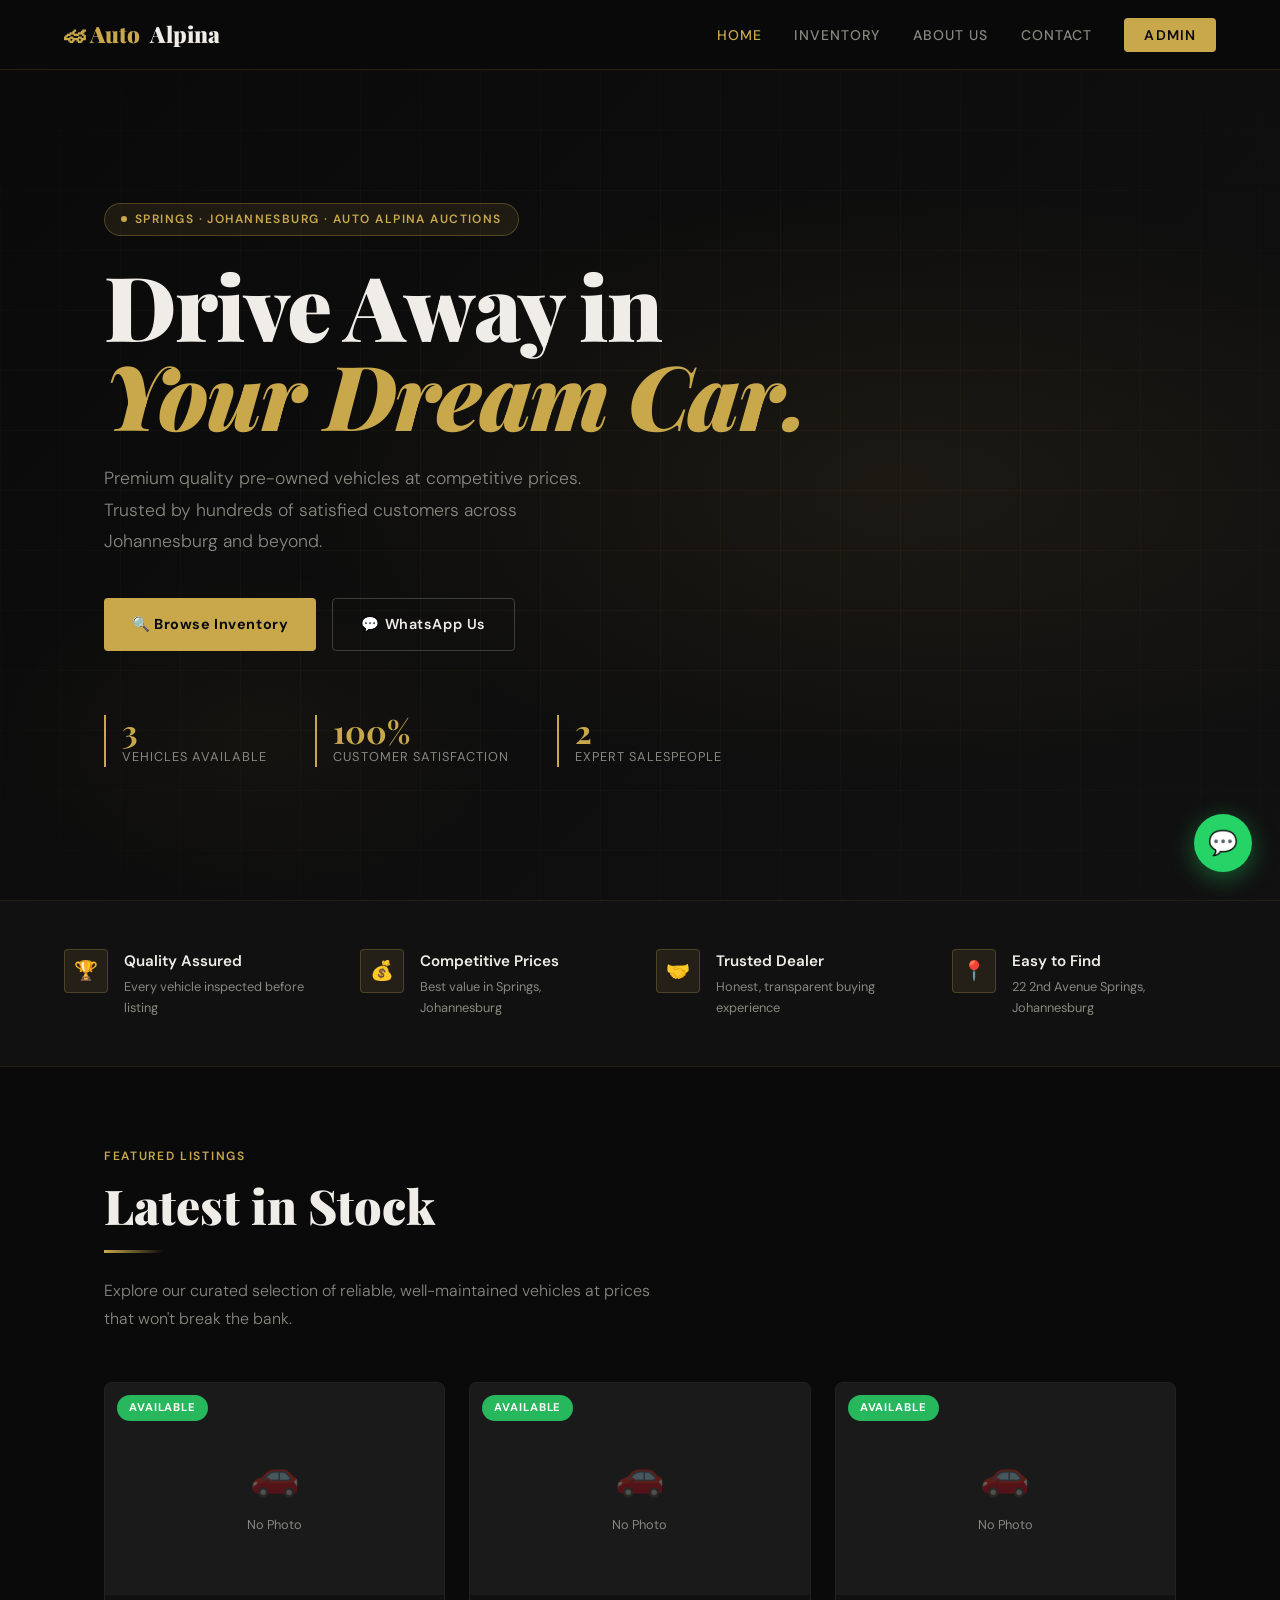
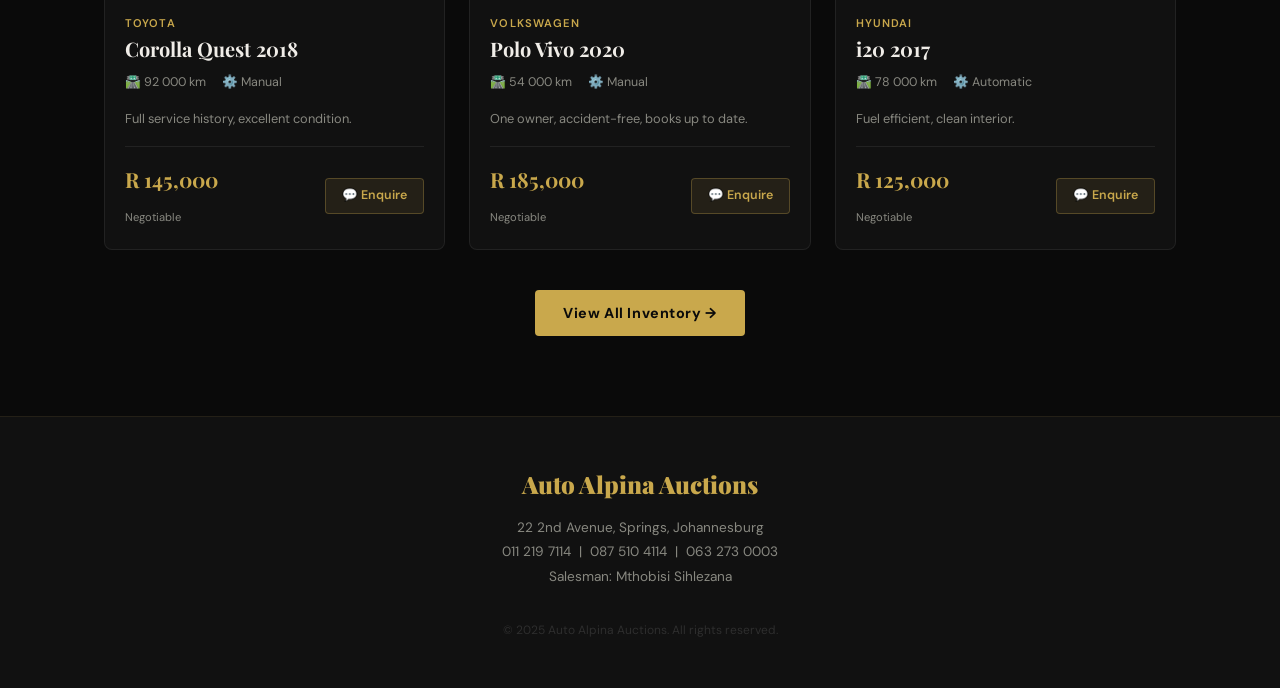
<file: auto-alpina (4).html>
<!DOCTYPE html>
<html lang="en">
<head>
<meta charset="UTF-8">
<meta name="viewport" content="width=device-width, initial-scale=1.0">
<title>Auto Alpina Auctions – Quality Vehicles, Springs Johannesburg</title>
<link href="https://fonts.googleapis.com/css2?family=Playfair+Display:wght@700;900&family=DM+Sans:wght@300;400;500;600&display=swap" rel="stylesheet">
<style>
  :root {
    --gold: #C9A84C;
    --gold-light: #E8C97A;
    --dark: #0A0A0A;
    --dark-2: #111111;
    --dark-3: #1A1A1A;
    --dark-4: #242424;
    --dark-5: #2E2E2E;
    --text: #F0EDE8;
    --text-muted: #888880;
    --radius: 4px;
    --transition: 0.3s cubic-bezier(0.4,0,0.2,1);
  }
  *, *::before, *::after { box-sizing: border-box; margin: 0; padding: 0; }
  html { scroll-behavior: smooth; }
  body { font-family: 'DM Sans', sans-serif; background: var(--dark); color: var(--text); line-height: 1.6; overflow-x: hidden; }
  ::-webkit-scrollbar { width: 6px; }
  ::-webkit-scrollbar-track { background: var(--dark-2); }
  ::-webkit-scrollbar-thumb { background: var(--gold); border-radius: 3px; }

  /* NAV */
  nav { position: fixed; top: 0; left: 0; right: 0; z-index: 1000; display: flex; align-items: center; justify-content: space-between; padding: 0 5%; height: 70px; background: rgba(10,10,10,0.97); backdrop-filter: blur(12px); border-bottom: 1px solid rgba(201,168,76,0.15); }
  .nav-logo { font-family: 'Playfair Display', serif; font-size: 1.4rem; font-weight: 900; color: var(--gold); text-decoration: none; cursor: pointer; display: flex; align-items: center; gap: 10px; }
  .nav-logo span { color: var(--text); }
  .nav-links { display: flex; align-items: center; gap: 2rem; list-style: none; }
  .nav-links a { color: var(--text-muted); text-decoration: none; font-size: 0.875rem; font-weight: 500; letter-spacing: 0.08em; text-transform: uppercase; transition: color var(--transition); cursor: pointer; }
  .nav-links a:hover, .nav-links a.active { color: var(--gold); }
  .nav-cta { background: var(--gold); color: var(--dark) !important; padding: 8px 20px; border-radius: var(--radius); font-weight: 600 !important; }
  .nav-cta:hover { background: var(--gold-light) !important; }
  .hamburger { display: none; flex-direction: column; gap: 5px; cursor: pointer; background: none; border: none; padding: 4px; }
  .hamburger span { display: block; width: 24px; height: 2px; background: var(--gold); transition: var(--transition); }
  .hamburger.open span:nth-child(1) { transform: translateY(7px) rotate(45deg); }
  .hamburger.open span:nth-child(2) { opacity: 0; }
  .hamburger.open span:nth-child(3) { transform: translateY(-7px) rotate(-45deg); }
  .mobile-menu { display: none; position: fixed; top: 70px; left: 0; right: 0; z-index: 999; background: var(--dark-2); border-bottom: 1px solid rgba(201,168,76,0.2); padding: 1.5rem 5%; flex-direction: column; gap: 1.2rem; }
  .mobile-menu.open { display: flex; }
  .mobile-menu a { color: var(--text-muted); text-decoration: none; font-size: 1rem; font-weight: 500; padding: 0.5rem 0; border-bottom: 1px solid rgba(255,255,255,0.06); transition: color var(--transition); cursor: pointer; }
  .mobile-menu a:hover { color: var(--gold); }

  /* PAGES */
  .page { display: none; min-height: 100vh; padding-top: 70px; }
  .page.active { display: block; }

  /* LOADING */
  #loading-screen { position: fixed; inset: 0; z-index: 9999; background: var(--dark); display: flex; flex-direction: column; align-items: center; justify-content: center; gap: 1rem; }
  .loading-logo { font-family: 'Playfair Display', serif; font-size: 1.8rem; font-weight: 900; color: var(--gold); }
  .loading-bar { width: 200px; height: 3px; background: var(--dark-3); border-radius: 3px; overflow: hidden; }
  .loading-bar-fill { height: 100%; background: var(--gold); border-radius: 3px; animation: loadfill 1.2s ease forwards; }
  @keyframes loadfill { from{width:0} to{width:100%} }
  .loading-text { font-size: 0.8rem; color: var(--text-muted); letter-spacing: 0.1em; }

  /* HERO */
  .hero { position: relative; min-height: calc(100vh - 70px); display: flex; align-items: center; overflow: hidden; background: var(--dark); }
  .hero-bg { position: absolute; inset: 0; background: radial-gradient(ellipse 80% 60% at 70% 50%, rgba(201,168,76,0.07) 0%, transparent 60%), radial-gradient(ellipse 40% 40% at 20% 80%, rgba(201,168,76,0.04) 0%, transparent 50%), linear-gradient(135deg, #0A0A0A 0%, #111111 100%); }
  .hero-grid { position: absolute; inset: 0; background-image: linear-gradient(rgba(201,168,76,0.04) 1px, transparent 1px), linear-gradient(90deg, rgba(201,168,76,0.04) 1px, transparent 1px); background-size: 60px 60px; mask-image: radial-gradient(ellipse 80% 80% at 50% 50%, black 40%, transparent 100%); }
  .hero-content { position: relative; z-index: 2; max-width: 1200px; width: 100%; margin: 0 auto; padding: 4rem 5%; }
  .hero-badge { display: inline-flex; align-items: center; gap: 8px; background: rgba(201,168,76,0.1); border: 1px solid rgba(201,168,76,0.3); color: var(--gold); padding: 6px 16px; border-radius: 50px; font-size: 0.75rem; font-weight: 600; letter-spacing: 0.12em; text-transform: uppercase; margin-bottom: 1.5rem; animation: fadeUp 0.6s ease both; }
  .hero-badge::before { content: ''; width: 6px; height: 6px; background: var(--gold); border-radius: 50%; animation: pulse 2s infinite; }
  @keyframes pulse { 0%,100%{opacity:1;transform:scale(1)} 50%{opacity:.5;transform:scale(1.4)} }
  .hero h1 { font-family: 'Playfair Display', serif; font-size: clamp(3rem, 7vw, 6rem); font-weight: 900; line-height: 1.0; letter-spacing: -0.02em; color: var(--text); margin-bottom: 1.5rem; animation: fadeUp 0.7s 0.1s ease both; }
  .hero h1 em { font-style: italic; color: var(--gold); display: block; }
  .hero p { font-size: 1.1rem; color: var(--text-muted); max-width: 520px; line-height: 1.8; margin-bottom: 2.5rem; animation: fadeUp 0.7s 0.2s ease both; font-weight: 300; }
  .hero-actions { display: flex; gap: 1rem; flex-wrap: wrap; animation: fadeUp 0.7s 0.3s ease both; }
  .hero-stats { display: flex; gap: 3rem; margin-top: 4rem; animation: fadeUp 0.7s 0.4s ease both; flex-wrap: wrap; }
  .stat { border-left: 2px solid var(--gold); padding-left: 1rem; }
  .stat-num { font-family: 'Playfair Display', serif; font-size: 2rem; font-weight: 700; color: var(--gold); line-height: 1; }
  .stat-label { font-size: 0.8rem; color: var(--text-muted); text-transform: uppercase; letter-spacing: 0.08em; }
  @keyframes fadeUp { from{opacity:0;transform:translateY(24px)} to{opacity:1;transform:translateY(0)} }

  /* BUTTONS */
  .btn-primary { display: inline-flex; align-items: center; gap: 8px; background: var(--gold); color: var(--dark); padding: 14px 28px; border-radius: var(--radius); font-weight: 700; font-size: 0.9rem; text-decoration: none; letter-spacing: 0.04em; transition: all var(--transition); cursor: pointer; border: none; font-family: 'DM Sans', sans-serif; }
  .btn-primary:hover { background: var(--gold-light); transform: translateY(-2px); box-shadow: 0 10px 30px rgba(201,168,76,0.3); }
  .btn-primary:disabled { opacity: 0.6; cursor: not-allowed; transform: none; }
  .btn-outline { display: inline-flex; align-items: center; gap: 8px; background: transparent; color: var(--text); padding: 14px 28px; border-radius: var(--radius); font-weight: 600; font-size: 0.9rem; text-decoration: none; letter-spacing: 0.04em; border: 1px solid rgba(255,255,255,0.2); transition: all var(--transition); cursor: pointer; font-family: 'DM Sans', sans-serif; }
  .btn-outline:hover { border-color: var(--gold); color: var(--gold); transform: translateY(-2px); }
  .btn-danger { background: rgba(200,50,50,0.15); border: 1px solid rgba(200,50,50,0.3); color: #f87171; padding: 7px 16px; border-radius: var(--radius); font-size: 0.8rem; font-weight: 600; cursor: pointer; font-family: 'DM Sans', sans-serif; transition: all var(--transition); }
  .btn-danger:hover { background: rgba(200,50,50,0.3); }
  .btn-sm-danger { background: rgba(200,50,50,0.15); border: 1px solid rgba(200,50,50,0.3); color: #f87171; padding: 6px 12px; border-radius: var(--radius); font-size: 0.75rem; font-weight: 600; cursor: pointer; font-family: 'DM Sans', sans-serif; transition: all var(--transition); }
  .btn-sm-danger:hover { background: rgba(200,50,50,0.3); }

  /* SECTIONS */
  .section { max-width: 1200px; margin: 0 auto; padding: 5rem 5%; }
  .section-label { font-size: 0.75rem; font-weight: 600; letter-spacing: 0.14em; text-transform: uppercase; color: var(--gold); margin-bottom: 0.75rem; }
  .section-title { font-family: 'Playfair Display', serif; font-size: clamp(2rem, 4vw, 3rem); font-weight: 900; line-height: 1.15; color: var(--text); margin-bottom: 1rem; }
  .section-subtitle { font-size: 1rem; color: var(--text-muted); max-width: 560px; font-weight: 300; line-height: 1.8; }
  .section-header { margin-bottom: 3rem; }
  .divider { width: 60px; height: 3px; background: linear-gradient(90deg, var(--gold), transparent); margin: 1rem 0 1.5rem; }

  /* FEATURES */
  .features-strip { background: var(--dark-2); border-top: 1px solid rgba(201,168,76,0.1); border-bottom: 1px solid rgba(201,168,76,0.1); padding: 3rem 5%; }
  .features-grid { max-width: 1200px; margin: 0 auto; display: grid; grid-template-columns: repeat(auto-fit, minmax(200px, 1fr)); gap: 2rem; }
  .feature-item { display: flex; align-items: flex-start; gap: 1rem; }
  .feature-icon { width: 44px; height: 44px; flex-shrink: 0; background: rgba(201,168,76,0.1); border: 1px solid rgba(201,168,76,0.25); border-radius: var(--radius); display: flex; align-items: center; justify-content: center; font-size: 1.2rem; }
  .feature-text h4 { font-size: 0.95rem; font-weight: 600; color: var(--text); margin-bottom: 0.25rem; }
  .feature-text p { font-size: 0.8rem; color: var(--text-muted); line-height: 1.6; }

  /* CARS */
  .inventory-filters { display: flex; gap: 0.75rem; flex-wrap: wrap; margin-bottom: 2.5rem; }
  .filter-btn { background: transparent; border: 1px solid var(--dark-5); color: var(--text-muted); padding: 7px 18px; border-radius: 50px; font-size: 0.8rem; font-family: 'DM Sans', sans-serif; cursor: pointer; transition: all var(--transition); font-weight: 500; }
  .filter-btn.active, .filter-btn:hover { border-color: var(--gold); color: var(--gold); background: rgba(201,168,76,0.07); }
  .cars-grid { display: grid; grid-template-columns: repeat(auto-fill, minmax(300px, 1fr)); gap: 1.5rem; }
  .car-card { background: var(--dark-2); border: 1px solid rgba(255,255,255,0.07); border-radius: 8px; overflow: hidden; transition: all var(--transition); }
  .car-card:hover { border-color: rgba(201,168,76,0.3); transform: translateY(-4px); box-shadow: 0 20px 40px rgba(0,0,0,0.4); }
  .car-img-wrap { position: relative; aspect-ratio: 16/10; overflow: hidden; background: var(--dark-3); }
  .car-img-wrap img { width: 100%; height: 100%; object-fit: cover; transition: transform 0.6s ease; }
  .car-card:hover .car-img-wrap img { transform: scale(1.05); }
  .car-badge-status { position: absolute; top: 12px; left: 12px; padding: 4px 12px; border-radius: 50px; font-size: 0.7rem; font-weight: 700; letter-spacing: 0.08em; text-transform: uppercase; }
  .badge-available { background: rgba(40,200,100,0.9); color: #fff; }
  .badge-sold { background: rgba(200,50,50,0.9); color: #fff; }
  .badge-reserved { background: rgba(201,168,76,0.9); color: var(--dark); }
  .car-img-placeholder { width: 100%; height: 100%; display: flex; flex-direction: column; align-items: center; justify-content: center; gap: 0.5rem; color: var(--text-muted); font-size: 0.8rem; }
  .car-img-placeholder span { font-size: 2.5rem; opacity: 0.3; }
  .car-body { padding: 1.25rem; }
  .car-make { font-size: 0.7rem; font-weight: 600; letter-spacing: 0.1em; text-transform: uppercase; color: var(--gold); margin-bottom: 0.25rem; }
  .car-name { font-family: 'Playfair Display', serif; font-size: 1.25rem; font-weight: 700; color: var(--text); margin-bottom: 0.75rem; line-height: 1.2; }
  .car-specs { display: flex; gap: 1rem; flex-wrap: wrap; margin-bottom: 1rem; }
  .spec { font-size: 0.78rem; color: var(--text-muted); }
  .car-footer { display: flex; align-items: center; justify-content: space-between; padding-top: 1rem; border-top: 1px solid rgba(255,255,255,0.07); }
  .car-price { font-family: 'Playfair Display', serif; font-size: 1.3rem; font-weight: 700; color: var(--gold); }
  .car-price small { font-family: 'DM Sans', sans-serif; font-size: 0.7rem; color: var(--text-muted); font-weight: 400; }
  .btn-inquire { display: inline-flex; align-items: center; gap: 6px; background: rgba(201,168,76,0.1); border: 1px solid rgba(201,168,76,0.3); color: var(--gold); padding: 7px 16px; border-radius: var(--radius); font-size: 0.78rem; font-weight: 600; cursor: pointer; transition: all var(--transition); text-decoration: none; font-family: 'DM Sans', sans-serif; }
  .btn-inquire:hover { background: var(--gold); color: var(--dark); }
  .no-cars { grid-column: 1/-1; text-align: center; padding: 4rem 2rem; color: var(--text-muted); }
  .no-cars span { font-size: 3rem; display: block; margin-bottom: 1rem; opacity: 0.3; }

  /* ABOUT */
  .about-grid { display: grid; grid-template-columns: 1fr 1fr; gap: 5rem; align-items: center; }
  .about-visual { position: relative; }
  .about-img-frame { aspect-ratio: 4/3; background: var(--dark-3); border: 1px solid rgba(201,168,76,0.2); border-radius: 8px; overflow: hidden; display: flex; align-items: center; justify-content: center; font-size: 5rem; opacity: 0.4; }
  .about-accent { position: absolute; bottom: -20px; right: -20px; width: 120px; height: 120px; border: 2px solid var(--gold); border-radius: 8px; opacity: 0.3; }
  .about-accent-2 { position: absolute; top: -15px; left: -15px; width: 80px; height: 80px; background: rgba(201,168,76,0.08); border-radius: 50%; }
  .about-list { list-style: none; margin-top: 1.5rem; }
  .about-list li { display: flex; align-items: flex-start; gap: 0.75rem; padding: 0.6rem 0; border-bottom: 1px solid rgba(255,255,255,0.06); font-size: 0.9rem; color: var(--text-muted); }
  .about-list li::before { content: '✦'; color: var(--gold); font-size: 0.7rem; margin-top: 4px; flex-shrink: 0; }
  .team-card { margin-top: 2rem; background: var(--dark-2); border: 1px solid rgba(201,168,76,0.15); border-radius: 8px; padding: 1.5rem; display: flex; align-items: center; gap: 1.25rem; }
  .team-avatar { width: 60px; height: 60px; flex-shrink: 0; background: rgba(201,168,76,0.1); border: 2px solid var(--gold); border-radius: 50%; display: flex; align-items: center; justify-content: center; font-size: 1.5rem; }
  .team-name { font-family: 'Playfair Display', serif; font-size: 1.1rem; font-weight: 700; color: var(--text); }
  .team-role { font-size: 0.78rem; color: var(--gold); font-weight: 600; letter-spacing: 0.06em; text-transform: uppercase; }
  .team-tel { font-size: 0.85rem; color: var(--text-muted); margin-top: 0.2rem; }

  /* CONTACT */
  .contact-grid { display: grid; grid-template-columns: 1fr 1.5fr; gap: 4rem; align-items: start; }
  .contact-info-box { background: var(--dark-2); border: 1px solid rgba(201,168,76,0.12); border-radius: 8px; padding: 2rem; margin-bottom: 1.5rem; }
  .contact-info-box h4 { font-size: 0.7rem; font-weight: 700; letter-spacing: 0.12em; text-transform: uppercase; color: var(--gold); margin-bottom: 0.75rem; }
  .contact-info-box p { font-size: 0.9rem; color: var(--text-muted); line-height: 1.8; }
  .contact-info-box a { color: var(--text); text-decoration: none; transition: color var(--transition); display: block; margin-bottom: 0.25rem; }
  .contact-info-box a:hover { color: var(--gold); }
  .whatsapp-btn { display: flex; align-items: center; gap: 0.75rem; background: #25D366; color: #fff; padding: 14px 22px; border-radius: var(--radius); font-weight: 700; font-size: 0.9rem; text-decoration: none; transition: all var(--transition); margin-top: 1rem; }
  .whatsapp-btn:hover { background: #1fba5a; transform: translateY(-2px); box-shadow: 0 8px 24px rgba(37,211,102,0.3); }
  .map-frame { border-radius: 8px; overflow: hidden; border: 1px solid rgba(201,168,76,0.15); }
  .map-frame iframe { width: 100%; height: 380px; border: none; display: block; filter: grayscale(40%) brightness(0.85); }

  /* FLOATING WA */
  .wa-float { position: fixed; bottom: 28px; right: 28px; z-index: 999; width: 58px; height: 58px; background: #25D366; border-radius: 50%; display: flex; align-items: center; justify-content: center; font-size: 1.5rem; box-shadow: 0 6px 24px rgba(37,211,102,0.4); text-decoration: none; animation: float 3s ease-in-out infinite; }
  .wa-float:hover { transform: scale(1.1) !important; }
  @keyframes float { 0%,100%{transform:translateY(0)} 50%{transform:translateY(-6px)} }

  /* FOOTER */
  footer { background: var(--dark-2); border-top: 1px solid rgba(201,168,76,0.1); padding: 3rem 5%; text-align: center; }
  .footer-logo { font-family: 'Playfair Display', serif; font-size: 1.5rem; font-weight: 900; color: var(--gold); margin-bottom: 0.75rem; }
  .footer-text { font-size: 0.85rem; color: var(--text-muted); line-height: 1.8; }
  .footer-copy { font-size: 0.75rem; color: var(--dark-5); margin-top: 2rem; }

  /* ADMIN LOGIN */
  .admin-login-overlay { position: fixed; inset: 0; z-index: 2000; background: rgba(0,0,0,0.85); backdrop-filter: blur(8px); display: flex; align-items: center; justify-content: center; }
  .admin-login-card { background: var(--dark-2); border: 1px solid rgba(201,168,76,0.25); border-radius: 12px; padding: 2.5rem; width: 360px; max-width: 90vw; }
  .admin-login-card h2 { font-family: 'Playfair Display', serif; font-size: 1.6rem; font-weight: 900; color: var(--gold); margin-bottom: 0.25rem; }
  .admin-login-card p { font-size: 0.85rem; color: var(--text-muted); margin-bottom: 1.75rem; }

  /* FORMS */
  .form-group { margin-bottom: 1.25rem; }
  .form-group label { display: block; font-size: 0.75rem; font-weight: 600; letter-spacing: 0.08em; text-transform: uppercase; color: var(--text-muted); margin-bottom: 0.5rem; }
  .form-group input, .form-group select, .form-group textarea { width: 100%; background: var(--dark-3); border: 1px solid rgba(255,255,255,0.1); color: var(--text); padding: 11px 14px; border-radius: var(--radius); font-family: 'DM Sans', sans-serif; font-size: 0.9rem; transition: border-color var(--transition); outline: none; }
  .form-group input:focus, .form-group select:focus, .form-group textarea:focus { border-color: var(--gold); }
  .form-group textarea { resize: vertical; min-height: 80px; }
  .form-group select option { background: var(--dark-3); }
  .form-row { display: grid; grid-template-columns: 1fr 1fr; gap: 1rem; }

  /* ADMIN PORTAL */
  .admin-page { display: none; padding-top: 70px; min-height: 100vh; }
  .admin-page.active { display: block; }
  .admin-topbar { background: var(--dark-2); border-bottom: 1px solid rgba(201,168,76,0.1); padding: 0 5%; height: 56px; display: flex; align-items: center; justify-content: space-between; }
  .admin-topbar h3 { font-family: 'Playfair Display', serif; font-size: 1.1rem; color: var(--gold); font-weight: 700; }
  .admin-body { max-width: 1000px; margin: 0 auto; padding: 2.5rem 5%; }
  .admin-add-form { background: var(--dark-2); border: 1px solid rgba(201,168,76,0.12); border-radius: 8px; padding: 2rem; margin-bottom: 2.5rem; }
  .admin-add-form h3 { font-family: 'Playfair Display', serif; font-size: 1.3rem; font-weight: 700; color: var(--text); margin-bottom: 1.5rem; }
  .admin-cars-list h3 { font-family: 'Playfair Display', serif; font-size: 1.3rem; font-weight: 700; color: var(--text); margin-bottom: 1.25rem; }
  .admin-car-row { background: var(--dark-2); border: 1px solid rgba(255,255,255,0.06); border-radius: 8px; padding: 1.25rem; display: flex; align-items: center; gap: 1rem; margin-bottom: 0.75rem; transition: border-color var(--transition); }
  .admin-car-row:hover { border-color: rgba(201,168,76,0.2); }
  .admin-car-thumb { width: 80px; height: 56px; background: var(--dark-3); border-radius: 4px; overflow: hidden; flex-shrink: 0; display: flex; align-items: center; justify-content: center; font-size: 1.4rem; color: var(--text-muted); }
  .admin-car-thumb img { width: 100%; height: 100%; object-fit: cover; }
  .admin-car-info { flex: 1; min-width: 0; }
  .admin-car-info strong { font-size: 0.95rem; color: var(--text); display: block; margin-bottom: 0.2rem; white-space: nowrap; overflow: hidden; text-overflow: ellipsis; }
  .admin-car-info span { font-size: 0.78rem; color: var(--text-muted); }
  .admin-car-price { font-family: 'Playfair Display', serif; font-size: 1rem; color: var(--gold); font-weight: 700; margin-right: 1rem; white-space: nowrap; }

  /* IMAGE UPLOAD */
  .image-upload-area { border: 2px dashed rgba(201,168,76,0.3); border-radius: var(--radius); padding: 1.5rem; text-align: center; cursor: pointer; transition: all var(--transition); position: relative; background: var(--dark-3); overflow: hidden; }
  .image-upload-area:hover { border-color: var(--gold); background: rgba(201,168,76,0.04); }
  .image-upload-area input[type="file"] { position: absolute; inset: 0; opacity: 0; cursor: pointer; width: 100%; height: 100%; }
  .upload-icon { font-size: 1.8rem; display: block; margin-bottom: 0.5rem; }
  .upload-hint { font-size: 0.85rem; color: var(--text-muted); }
  .upload-ready { font-size: 0.75rem; color: var(--gold); margin-top: 0.4rem; display: none; font-weight: 600; }
  .img-preview { width: 100%; max-height: 150px; object-fit: contain; margin-top: 0.75rem; border-radius: var(--radius); display: none; border: 1px solid rgba(201,168,76,0.2); }

  /* SAVING / TOAST */
  .saving-pill { position: fixed; top: 82px; right: 20px; background: var(--dark-3); border: 1px solid rgba(201,168,76,0.3); color: var(--gold); padding: 7px 16px; border-radius: 50px; font-size: 0.78rem; font-weight: 600; z-index: 3000; opacity: 0; transition: opacity 0.3s; pointer-events: none; }
  .saving-pill.show { opacity: 1; }
  .toast { position: fixed; bottom: 100px; left: 50%; transform: translateX(-50%); background: var(--dark-3); border: 1px solid rgba(201,168,76,0.3); color: var(--text); padding: 12px 24px; border-radius: 50px; font-size: 0.85rem; font-weight: 500; z-index: 9999; opacity: 0; transition: opacity 0.3s; pointer-events: none; white-space: nowrap; }
  .toast.show { opacity: 1; }

  /* RESPONSIVE */
  @media (max-width: 900px) {
    .about-grid { grid-template-columns: 1fr; gap: 3rem; }
    .about-visual { display: none; }
    .contact-grid { grid-template-columns: 1fr; gap: 2.5rem; }
    .form-row { grid-template-columns: 1fr; }
  }
  @media (max-width: 700px) {
    nav { padding: 0 4%; }
    .nav-links { display: none; }
    .hamburger { display: flex; }
    .hero h1 { font-size: 2.6rem; }
    .hero-stats { gap: 1.5rem; }
    .cars-grid { grid-template-columns: 1fr; }
    .section { padding: 3.5rem 4%; }
    .admin-car-row { flex-wrap: wrap; }
    .admin-car-price { margin-right: 0; }
  }
</style>
</head>
<body>

<!-- LOADING -->
<div id="loading-screen">
  <div class="loading-logo">🏎 Auto Alpina</div>
  <div class="loading-bar"><div class="loading-bar-fill"></div></div>
  <div class="loading-text">Loading inventory...</div>
</div>

<!-- FLOATING WA -->
<a href="https://wa.me/c/27632730003" target="_blank" class="wa-float" title="Chat on WhatsApp">💬</a>
<div class="saving-pill" id="saving-pill">💾 Saving...</div>
<div class="toast" id="toast"></div>

<!-- NAV -->
<nav>
  <div class="nav-logo" onclick="showPage('home')">🏎 Auto <span>Alpina</span></div>
  <ul class="nav-links">
    <li><a onclick="showPage('home')" id="nav-home" class="active">Home</a></li>
    <li><a onclick="showPage('inventory')" id="nav-inventory">Inventory</a></li>
    <li><a onclick="showPage('about')" id="nav-about">About Us</a></li>
    <li><a onclick="showPage('contact')" id="nav-contact">Contact</a></li>
    <li><a onclick="openAdminLogin()" class="nav-cta">Admin</a></li>
  </ul>
  <button class="hamburger" id="hamburger" onclick="toggleMenu()"><span></span><span></span><span></span></button>
</nav>

<!-- MOBILE MENU -->
<div class="mobile-menu" id="mobile-menu">
  <a onclick="showPage('home');toggleMenu()">🏠 Home</a>
  <a onclick="showPage('inventory');toggleMenu()">🚗 Inventory</a>
  <a onclick="showPage('about');toggleMenu()">ℹ️ About Us</a>
  <a onclick="showPage('contact');toggleMenu()">📞 Contact</a>
  <a onclick="openAdminLogin();toggleMenu()">🔐 Admin Portal</a>
</div>

<!-- HOME -->
<div id="page-home" class="page active">
  <section class="hero">
    <div class="hero-bg"></div><div class="hero-grid"></div>
    <div class="hero-content">
      <div class="hero-badge">Springs · Johannesburg · Auto Alpina Auctions</div>
      <h1>Drive Away in<em>Your Dream Car.</em></h1>
      <p>Premium quality pre-owned vehicles at competitive prices. Trusted by hundreds of satisfied customers across Johannesburg and beyond.</p>
      <div class="hero-actions">
        <button class="btn-primary" onclick="showPage('inventory')">🔍 Browse Inventory</button>
        <a href="https://wa.me/c/27632730003" target="_blank" class="btn-outline">💬 WhatsApp Us</a>
      </div>
      <div class="hero-stats">
        <div class="stat"><div class="stat-num" id="stat-count">—</div><div class="stat-label">Vehicles Available</div></div>
        <div class="stat"><div class="stat-num">100%</div><div class="stat-label">Customer Satisfaction</div></div>
        <div class="stat"><div class="stat-num">2</div><div class="stat-label">Expert Salespeople</div></div>
      </div>
    </div>
  </section>
  <div class="features-strip">
    <div class="features-grid">
      <div class="feature-item"><div class="feature-icon">🏆</div><div class="feature-text"><h4>Quality Assured</h4><p>Every vehicle inspected before listing</p></div></div>
      <div class="feature-item"><div class="feature-icon">💰</div><div class="feature-text"><h4>Competitive Prices</h4><p>Best value in Springs, Johannesburg</p></div></div>
      <div class="feature-item"><div class="feature-icon">🤝</div><div class="feature-text"><h4>Trusted Dealer</h4><p>Honest, transparent buying experience</p></div></div>
      <div class="feature-item"><div class="feature-icon">📍</div><div class="feature-text"><h4>Easy to Find</h4><p>22 2nd Avenue Springs, Johannesburg</p></div></div>
    </div>
  </div>
  <div class="section">
    <div class="section-header">
      <div class="section-label">Featured Listings</div>
      <h2 class="section-title">Latest in Stock</h2>
      <div class="divider"></div>
      <p class="section-subtitle">Explore our curated selection of reliable, well-maintained vehicles at prices that won't break the bank.</p>
    </div>
    <div class="cars-grid" id="featured-cars"></div>
    <div style="text-align:center;margin-top:2.5rem;">
      <button class="btn-primary" onclick="showPage('inventory')">View All Inventory →</button>
    </div>
  </div>
</div>

<!-- INVENTORY -->
<div id="page-inventory" class="page">
  <div class="section">
    <div class="section-header">
      <div class="section-label">Our Stock</div>
      <h2 class="section-title">Full Inventory</h2>
      <div class="divider"></div>
      <p class="section-subtitle">Browse all available vehicles. Contact us on WhatsApp or phone to arrange a viewing.</p>
    </div>
    <div class="inventory-filters">
      <button class="filter-btn active" onclick="filterCars('all',this)">All Vehicles</button>
      <button class="filter-btn" onclick="filterCars('available',this)">Available</button>
      <button class="filter-btn" onclick="filterCars('reserved',this)">Reserved</button>
      <button class="filter-btn" onclick="filterCars('sold',this)">Sold</button>
    </div>
    <div class="cars-grid" id="all-cars"></div>
  </div>
</div>

<!-- ABOUT -->
<div id="page-about" class="page">
  <div class="section">
    <div class="about-grid">
      <div>
        <div class="section-label">Who We Are</div>
        <h2 class="section-title">Auto Alpina Auctions</h2>
        <div class="divider"></div>
        <p class="section-subtitle">Based in Springs, Johannesburg, Auto Alpina Auctions is your go-to destination for reliable, affordable pre-owned vehicles. We pride ourselves on transparency, integrity, and putting our customers first.</p>
        <ul class="about-list" style="margin-top:1.5rem;">
          <li>Trusted dealer serving Springs &amp; Johannesburg</li>
          <li>Wide selection of quality pre-owned vehicles</li>
          <li>Competitive, no-nonsense pricing</li>
          <li>Dedicated sales team with deep product knowledge</li>
          <li>Convenient location at 22 2nd Avenue Springs</li>
          <li>Quick responses via WhatsApp, call, or visit</li>
        </ul>
        <div class="team-card">
          <div class="team-avatar">👨‍💼</div>
          <div>
            <div class="team-name">Mthobisi Sihlezana</div>
            <div class="team-role">Sales Consultant</div>
            <div class="team-tel">📞 063 273 0003</div>
          </div>
        </div>
      </div>
      <div class="about-visual">
        <div class="about-img-frame">🚗</div>
        <div class="about-accent"></div>
        <div class="about-accent-2"></div>
      </div>
    </div>
  </div>
</div>

<!-- CONTACT -->
<div id="page-contact" class="page">
  <div class="section">
    <div class="section-header">
      <div class="section-label">Get In Touch</div>
      <h2 class="section-title">Contact Us</h2>
      <div class="divider"></div>
      <p class="section-subtitle">Visit us in Springs or reach out via phone or WhatsApp. We're happy to assist with any enquiries.</p>
    </div>
    <div class="contact-grid">
      <div>
        <div class="contact-info-box">
          <h4>📞 Phone Numbers</h4>
          <a href="tel:0112197114">011 219 7114</a>
          <a href="tel:0875104114">087 510 4114</a>
        </div>
        <div class="contact-info-box">
          <h4>👤 Sales Contact</h4>
          <p><strong style="color:var(--text)">Mthobisi Sihlezana</strong><br>Sales Consultant</p>
          <a href="tel:0632730003" style="margin-top:0.5rem;">063 273 0003</a>
        </div>
        <div class="contact-info-box">
          <h4>📍 Our Address</h4>
          <p>Auto Alpina Auctions<br>22 2nd Avenue<br>Springs, Johannesburg</p>
        </div>
        <a href="https://wa.me/c/27632730003" target="_blank" class="whatsapp-btn">💬 Chat on WhatsApp</a>
      </div>
      <div>
        <div class="map-frame">
          <iframe src="https://www.google.com/maps/embed?pb=!1m18!1m12!1m3!1d3578.2245530044!2d28.43320931502!3d-26.24896998340!2m3!1f0!2f0!3f0!3m2!1i1024!2i768!4f13.1!3m3!1m2!1s0x1e95385b4f8b1f8d%3A0x0!2s22%202nd%20Ave%2C%20Springs%2C%201559!5e0!3m2!1sen!2sza!4v1700000000000!5m2!1sen!2sza" allowfullscreen="" loading="lazy" referrerpolicy="no-referrer-when-downgrade"></iframe>
        </div>
        <p style="font-size:0.8rem;color:var(--text-muted);margin-top:0.75rem;text-align:center;">📍 22 2nd Avenue, Springs, Johannesburg</p>
      </div>
    </div>
  </div>
</div>

<!-- ADMIN LOGIN -->
<div class="admin-login-overlay" id="admin-login-overlay" style="display:none;">
  <div class="admin-login-card">
    <h2>🔐 Admin Portal</h2>
    <p>Enter your password to manage the vehicle inventory.</p>
    <div class="form-group">
      <label>Password</label>
      <input type="password" id="admin-password" placeholder="Enter admin password" onkeydown="if(event.key==='Enter')doAdminLogin()">
    </div>
    <div style="display:flex;gap:0.75rem;">
      <button class="btn-primary" style="flex:1;" onclick="doAdminLogin()">Login</button>
      <button class="btn-outline" onclick="closeAdminLogin()">Cancel</button>
    </div>
    <p style="font-size:0.75rem;color:var(--text-muted);margin-top:1rem;text-align:center;">Default password: <strong style="color:var(--gold)">admin123</strong></p>
  </div>
</div>

<!-- ADMIN PORTAL -->
<div id="admin-portal" class="admin-page">
  <div class="admin-topbar">
    <h3>🛠 Admin — Inventory Manager</h3>
    <button class="btn-danger" onclick="adminLogout()">Logout</button>
  </div>
  <div class="admin-body">
    <div class="admin-add-form">
      <h3>➕ Add New Vehicle</h3>
      <div class="form-row">
        <div class="form-group"><label>Make</label><input type="text" id="add-make" placeholder="e.g. Toyota"></div>
        <div class="form-group"><label>Model &amp; Year</label><input type="text" id="add-model" placeholder="e.g. Corolla 2019"></div>
      </div>
      <div class="form-row">
        <div class="form-group"><label>Price (ZAR)</label><input type="number" id="add-price" placeholder="150000"></div>
        <div class="form-group"><label>Status</label>
          <select id="add-status">
            <option value="available">Available</option>
            <option value="reserved">Reserved</option>
            <option value="sold">Sold</option>
          </select>
        </div>
      </div>
      <div class="form-row">
        <div class="form-group"><label>Mileage (km)</label><input type="text" id="add-mileage" placeholder="85 000"></div>
        <div class="form-group"><label>Transmission</label>
          <select id="add-transmission">
            <option value="Manual">Manual</option>
            <option value="Automatic">Automatic</option>
          </select>
        </div>
      </div>
      <div class="form-group">
        <label>Description</label>
        <textarea id="add-desc" placeholder="Service history, condition notes, extras..."></textarea>
      </div>
      <div class="form-group">
        <label>Vehicle Photo</label>
        <div class="image-upload-area">
          <input type="file" accept="image/*" id="add-image" onchange="handleImageSelect(this)">
          <span class="upload-icon">📷</span>
          <p class="upload-hint">Click to upload a photo</p>
          <p class="upload-ready" id="upload-ready">✅ Photo ready to save</p>
          <img id="img-preview" class="img-preview" alt="preview">
        </div>
      </div>
      <button class="btn-primary" id="add-btn" onclick="addCar()">Add Vehicle to Inventory</button>
    </div>

    <div class="admin-cars-list">
      <h3>📋 Current Inventory (<span id="admin-car-count">0</span>)</h3>
      <div id="admin-cars-container"></div>
    </div>
  </div>
</div>

<!-- FOOTER -->
<footer id="main-footer">
  <div class="footer-logo">Auto Alpina Auctions</div>
  <div class="footer-text">22 2nd Avenue, Springs, Johannesburg<br>011 219 7114 &nbsp;|&nbsp; 087 510 4114 &nbsp;|&nbsp; 063 273 0003<br>Salesman: Mthobisi Sihlezana</div>
  <div class="footer-copy">© 2025 Auto Alpina Auctions. All rights reserved.</div>
</footer>

<script>
// ══════════════════════════════
//  DATA & PERSISTENT STORAGE
// ══════════════════════════════
const STORE_KEY = 'autoalpina_inventory_v3';
let cars = [];
let pendingImg = '';
let storageReady = (typeof window !== 'undefined' && typeof window.storage !== 'undefined');

async function loadCars() {
  // 1. Try persistent window.storage
  if (storageReady) {
    try {
      const r = await window.storage.get(STORE_KEY);
      if (r && r.value) { cars = JSON.parse(r.value); return; }
    } catch(e) {}
  }
  // 2. Fallback: localStorage
  try {
    const ls = localStorage.getItem(STORE_KEY);
    if (ls) { cars = JSON.parse(ls); return; }
  } catch(e) {}
  // 3. Seed defaults on first load
  cars = defaultCars();
  await saveCars();
}

async function saveCars() {
  const json = JSON.stringify(cars);
  // Always save to both storages for maximum persistence
  if (storageReady) {
    try { await window.storage.set(STORE_KEY, json); } catch(e) {}
  }
  try { localStorage.setItem(STORE_KEY, json); } catch(e) {}
}

function defaultCars() {
  return [
    { id: 1000001, make:'Toyota',      model:'Corolla Quest 2018',  price:145000, mileage:'92 000',  transmission:'Manual',    status:'available', desc:'Full service history, excellent condition.', image:'' },
    { id: 1000002, make:'Volkswagen',  model:'Polo Vivo 2020',      price:185000, mileage:'54 000',  transmission:'Manual',    status:'available', desc:'One owner, accident-free, books up to date.', image:'' },
    { id: 1000003, make:'Ford',        model:'Ranger 2.2 XL 2019',  price:320000, mileage:'118 000', transmission:'Manual',    status:'reserved',  desc:'Well maintained, service book present.', image:'' },
    { id: 1000004, make:'Hyundai',     model:'i20 2017',            price:125000, mileage:'78 000',  transmission:'Automatic', status:'available', desc:'Fuel efficient, clean interior.', image:'' },
    { id: 1000005, make:'Nissan',      model:'NP200 2021',          price:195000, mileage:'41 000',  transmission:'Manual',    status:'sold',      desc:'Great bakkie, regularly serviced.', image:'' },
  ];
}

// ══════════════════════════════
//  NAV
// ══════════════════════════════
function showPage(page) {
  document.querySelectorAll('.page').forEach(p => p.classList.remove('active'));
  document.getElementById('page-' + page).classList.add('active');
  document.querySelectorAll('.nav-links a').forEach(a => a.classList.remove('active'));
  const n = document.getElementById('nav-' + page);
  if (n) n.classList.add('active');
  document.getElementById('main-footer').style.display = 'block';
  document.getElementById('admin-portal').classList.remove('active');
  window.scrollTo({ top: 0, behavior: 'smooth' });
  if (page === 'home') renderFeatured();
  if (page === 'inventory') renderAll();
  updateStat();
}

function toggleMenu() {
  document.getElementById('mobile-menu').classList.toggle('open');
  document.getElementById('hamburger').classList.toggle('open');
}

// ══════════════════════════════
//  RENDER CARS
// ══════════════════════════════
const BADGE = { available:'badge-available', reserved:'badge-reserved', sold:'badge-sold' };
const BADGE_LABEL = { available:'Available', reserved:'Reserved', sold:'Sold' };

function fmtPrice(p) { return 'R\u00A0' + Number(p).toLocaleString('en-ZA'); }

function esc(s) {
  return String(s).replace(/&/g,'&amp;').replace(/</g,'&lt;').replace(/>/g,'&gt;').replace(/"/g,'&quot;');
}

function carHTML(car) {
  const img = car.image
    ? `<img src="${car.image}" alt="${esc(car.make)} ${esc(car.model)}" loading="lazy">`
    : `<div class="car-img-placeholder"><span>🚗</span>No Photo</div>`;
  const wa = `https://wa.me/27632730003?text=Hi%2C%20I%27m%20interested%20in%20the%20${encodeURIComponent(car.make+' '+car.model)}%20at%20${encodeURIComponent(fmtPrice(car.price))}`;
  return `<div class="car-card">
    <div class="car-img-wrap">${img}<span class="car-badge-status ${BADGE[car.status]}">${BADGE_LABEL[car.status]}</span></div>
    <div class="car-body">
      <div class="car-make">${esc(car.make)}</div>
      <div class="car-name">${esc(car.model)}</div>
      <div class="car-specs"><span class="spec">🛣️ ${esc(car.mileage)} km</span><span class="spec">⚙️ ${esc(car.transmission)}</span></div>
      ${car.desc ? `<p style="font-size:.8rem;color:var(--text-muted);margin-bottom:1rem;line-height:1.6;">${esc(car.desc)}</p>` : ''}
      <div class="car-footer">
        <div class="car-price">${fmtPrice(car.price)}<br><small>Negotiable</small></div>
        <a href="${wa}" target="_blank" class="btn-inquire">💬 Enquire</a>
      </div>
    </div>
  </div>`;
}

function renderFeatured() {
  const el = document.getElementById('featured-cars');
  const list = cars.filter(c => c.status === 'available').slice(0, 3);
  el.innerHTML = list.length ? list.map(carHTML).join('') : `<div class="no-cars"><span>🚗</span>No vehicles in stock yet.</div>`;
}

function renderAll(filter = 'all') {
  const el = document.getElementById('all-cars');
  const list = filter === 'all' ? cars : cars.filter(c => c.status === filter);
  el.innerHTML = list.length ? list.map(carHTML).join('') : `<div class="no-cars"><span>🔍</span>No vehicles in this category.</div>`;
}

function filterCars(f, btn) {
  document.querySelectorAll('.filter-btn').forEach(b => b.classList.remove('active'));
  btn.classList.add('active');
  renderAll(f);
}

function updateStat() {
  document.getElementById('stat-count').textContent = cars.filter(c => c.status === 'available').length;
}

// ══════════════════════════════
//  ADMIN AUTH
// ══════════════════════════════
function openAdminLogin() {
  document.getElementById('admin-login-overlay').style.display = 'flex';
  setTimeout(() => document.getElementById('admin-password').focus(), 80);
}
function closeAdminLogin() {
  document.getElementById('admin-login-overlay').style.display = 'none';
  document.getElementById('admin-password').value = '';
}
function doAdminLogin() {
  if (document.getElementById('admin-password').value === 'admin123') {
    closeAdminLogin();
    document.querySelectorAll('.page').forEach(p => p.classList.remove('active'));
    document.getElementById('admin-portal').classList.add('active');
    document.getElementById('main-footer').style.display = 'none';
    renderAdminList();
  } else {
    showToast('❌ Incorrect password');
    document.getElementById('admin-password').value = '';
    document.getElementById('admin-password').focus();
  }
}
function adminLogout() {
  document.getElementById('admin-portal').classList.remove('active');
  showPage('home');
}

// ══════════════════════════════
//  ADMIN LIST
// ══════════════════════════════
function renderAdminList() {
  const el = document.getElementById('admin-cars-container');
  document.getElementById('admin-car-count').textContent = cars.length;
  if (!cars.length) {
    el.innerHTML = `<p style="text-align:center;padding:2rem;color:var(--text-muted)">No vehicles yet — add one above.</p>`;
    return;
  }
  const sc = { available:'#28c864', reserved:'var(--gold)', sold:'#f87171' };
  el.innerHTML = cars.map(c => `
    <div class="admin-car-row">
      <div class="admin-car-thumb">${c.image ? `<img src="${c.image}" alt="">` : '🚗'}</div>
      <div class="admin-car-info">
        <strong>${esc(c.make)} ${esc(c.model)}</strong>
        <span>${esc(c.mileage)} km · ${esc(c.transmission)} · <em style="color:${sc[c.status]}">${c.status}</em></span>
      </div>
      <div class="admin-car-price">${fmtPrice(c.price)}</div>
      <button class="btn-sm-danger" onclick="removeCar(${c.id})">🗑 Remove</button>
    </div>`).join('');
}

async function removeCar(id) {
  if (!confirm('Remove this vehicle from inventory?')) return;
  cars = cars.filter(c => c.id !== id);
  showSaving();
  await saveCars();
  hideSaving();
  renderAdminList();
  updateStat();
  showToast('✅ Vehicle removed');
}

// ══════════════════════════════
//  IMAGE — compress before save
// ══════════════════════════════
function handleImageSelect(input) {
  const file = input.files[0];
  if (!file) return;
  const reader = new FileReader();
  reader.onload = e => {
    const img = new Image();
    img.onload = () => {
      const MAX = 960;
      let w = img.width, h = img.height;
      if (w > MAX) { h = Math.round(h * MAX / w); w = MAX; }
      const canvas = document.createElement('canvas');
      canvas.width = w; canvas.height = h;
      canvas.getContext('2d').drawImage(img, 0, 0, w, h);
      pendingImg = canvas.toDataURL('image/jpeg', 0.80);
      const prev = document.getElementById('img-preview');
      prev.src = pendingImg;
      prev.style.display = 'block';
      document.getElementById('upload-ready').style.display = 'block';
    };
    img.src = e.target.result;
  };
  reader.readAsDataURL(file);
}

// ══════════════════════════════
//  ADD CAR
// ══════════════════════════════
async function addCar() {
  const make  = document.getElementById('add-make').value.trim();
  const model = document.getElementById('add-model').value.trim();
  const price = document.getElementById('add-price').value.trim();
  if (!make || !model || !price) { showToast('⚠️ Make, Model and Price are required'); return; }

  const btn = document.getElementById('add-btn');
  btn.disabled = true; btn.textContent = '⏳ Saving...';

  cars.unshift({
    id: Date.now(),
    make, model,
    price: Number(price),
    mileage: document.getElementById('add-mileage').value.trim() || 'N/A',
    transmission: document.getElementById('add-transmission').value,
    status: document.getElementById('add-status').value,
    desc: document.getElementById('add-desc').value.trim(),
    image: pendingImg
  });

  showSaving();
  await saveCars();
  hideSaving();

  // Reset
  ['add-make','add-model','add-price','add-mileage','add-desc'].forEach(id => document.getElementById(id).value = '');
  document.getElementById('add-status').value = 'available';
  document.getElementById('add-transmission').value = 'Manual';
  document.getElementById('add-image').value = '';
  document.getElementById('img-preview').style.display = 'none';
  document.getElementById('upload-ready').style.display = 'none';
  pendingImg = '';

  btn.disabled = false; btn.textContent = 'Add Vehicle to Inventory';
  renderAdminList();
  updateStat();
  showToast('✅ Vehicle saved to inventory!');
}

// ══════════════════════════════
//  UI HELPERS
// ══════════════════════════════
let savingTimer;
function showSaving() {
  const el = document.getElementById('saving-pill');
  el.textContent = '💾 Saving...'; el.classList.add('show');
}
function hideSaving() {
  clearTimeout(savingTimer);
  savingTimer = setTimeout(() => {
    const el = document.getElementById('saving-pill');
    el.textContent = '✅ Saved';
    setTimeout(() => el.classList.remove('show'), 1500);
  }, 300);
}
let toastTimer;
function showToast(msg) {
  clearTimeout(toastTimer);
  const t = document.getElementById('toast');
  t.textContent = msg; t.classList.add('show');
  toastTimer = setTimeout(() => t.classList.remove('show'), 3000);
}

// ══════════════════════════════
//  BOOT
// ══════════════════════════════
(async function boot() {
  await loadCars();
  renderFeatured();
  updateStat();
  // Fade out loading screen
  const ls = document.getElementById('loading-screen');
  ls.style.transition = 'opacity 0.4s';
  ls.style.opacity = '0';
  setTimeout(() => { ls.style.display = 'none'; }, 450);
})();
</script>
</body>
</html>
</file>
